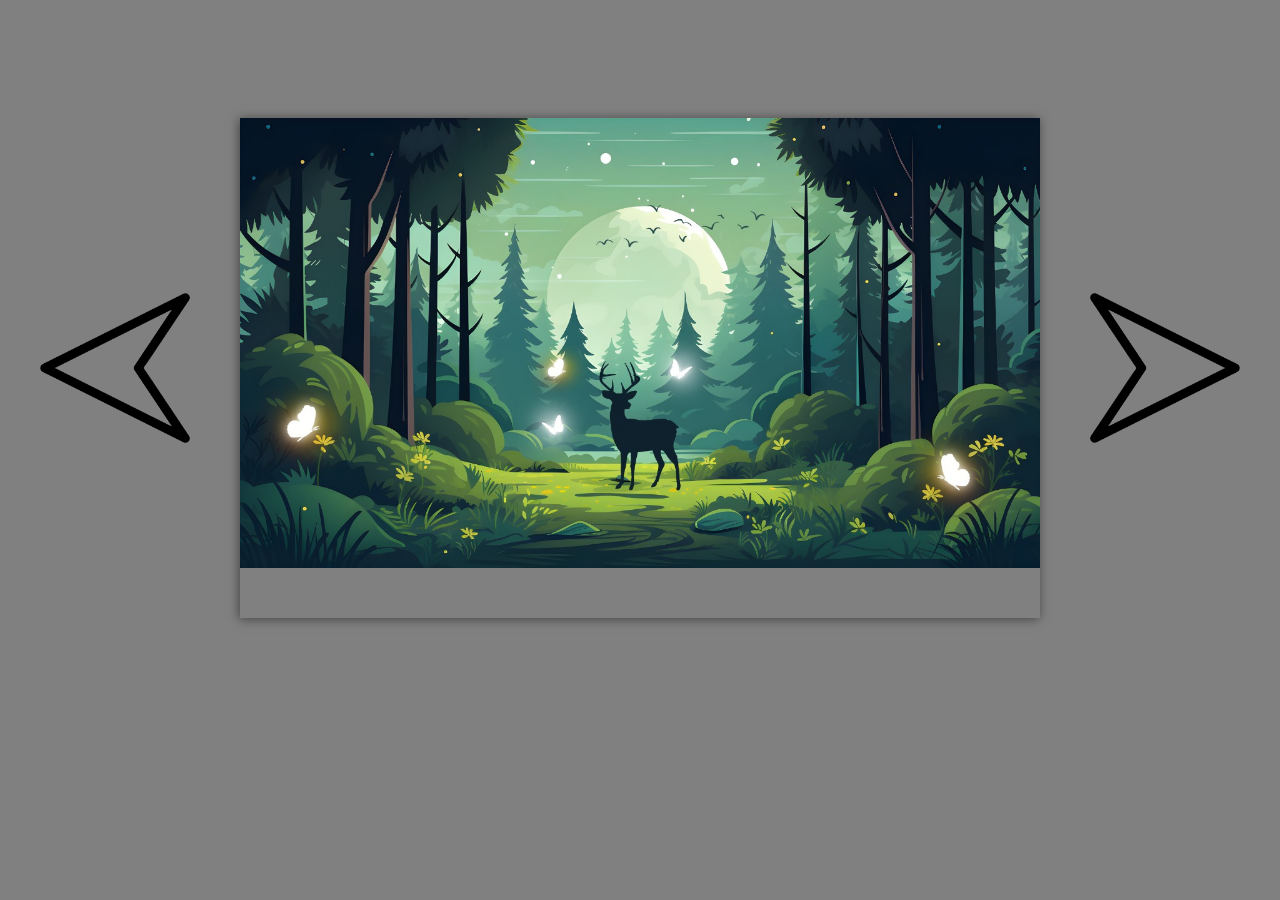
<file: Image_ slider/index.html>
<!DOCTYPE html>
<html lang="en">
<head>
    <meta charset="UTF-8">
    <meta name="viewport" content="width=device-width, initial-scale=1.0">
    <title>Slider</title>
    <link rel="stylesheet" href="style.css">
</head>
<body>
    <div class="container"><img src="arrow.png" class="arrow left">
        <div class="frame">
            <div class="slider">
              <img src="image1.jpeg" class="image">
              <img src="image2.jpeg" class="image">
              <img src="image3.jpeg" class="image">
              
              
              
              
            </div>
        </div>
    <img src="arrow.png" class="arrow right"></div>
    

    <script src="script.js"></script>
</body>
</html>
</file>
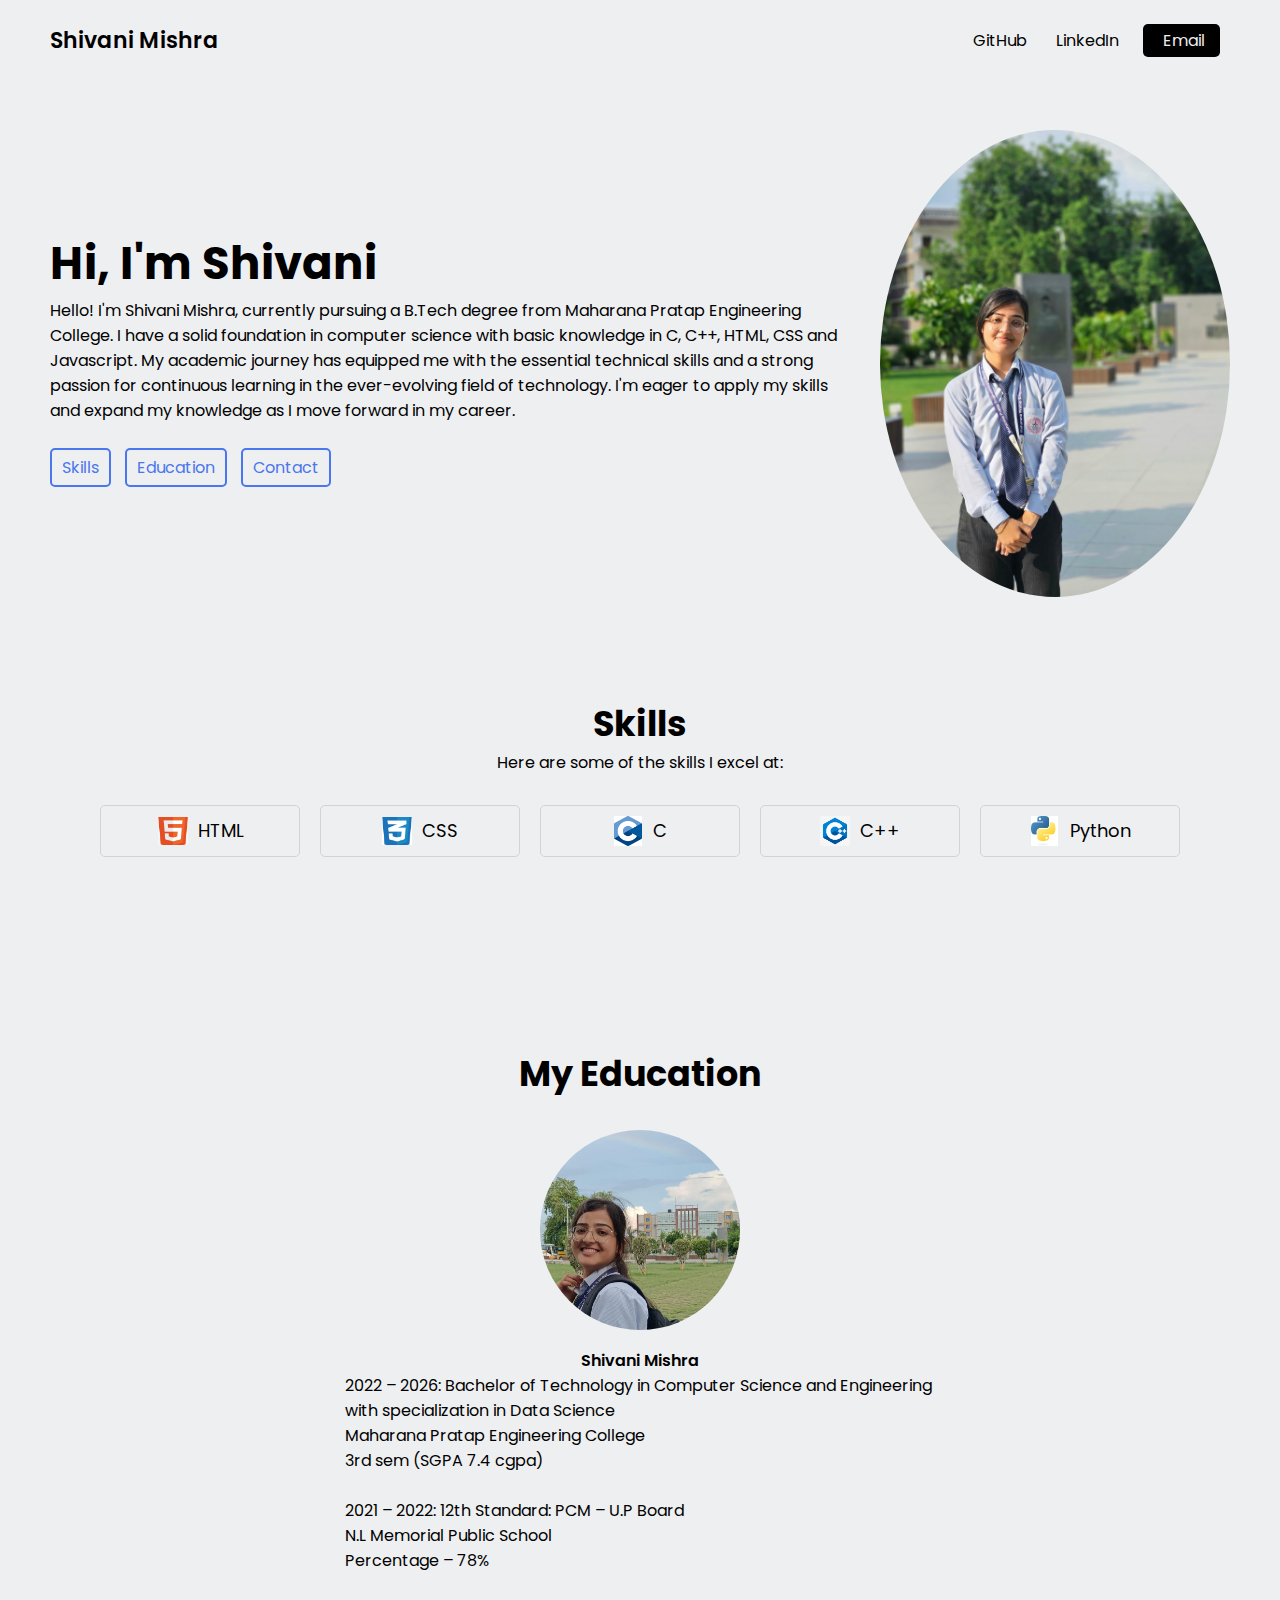
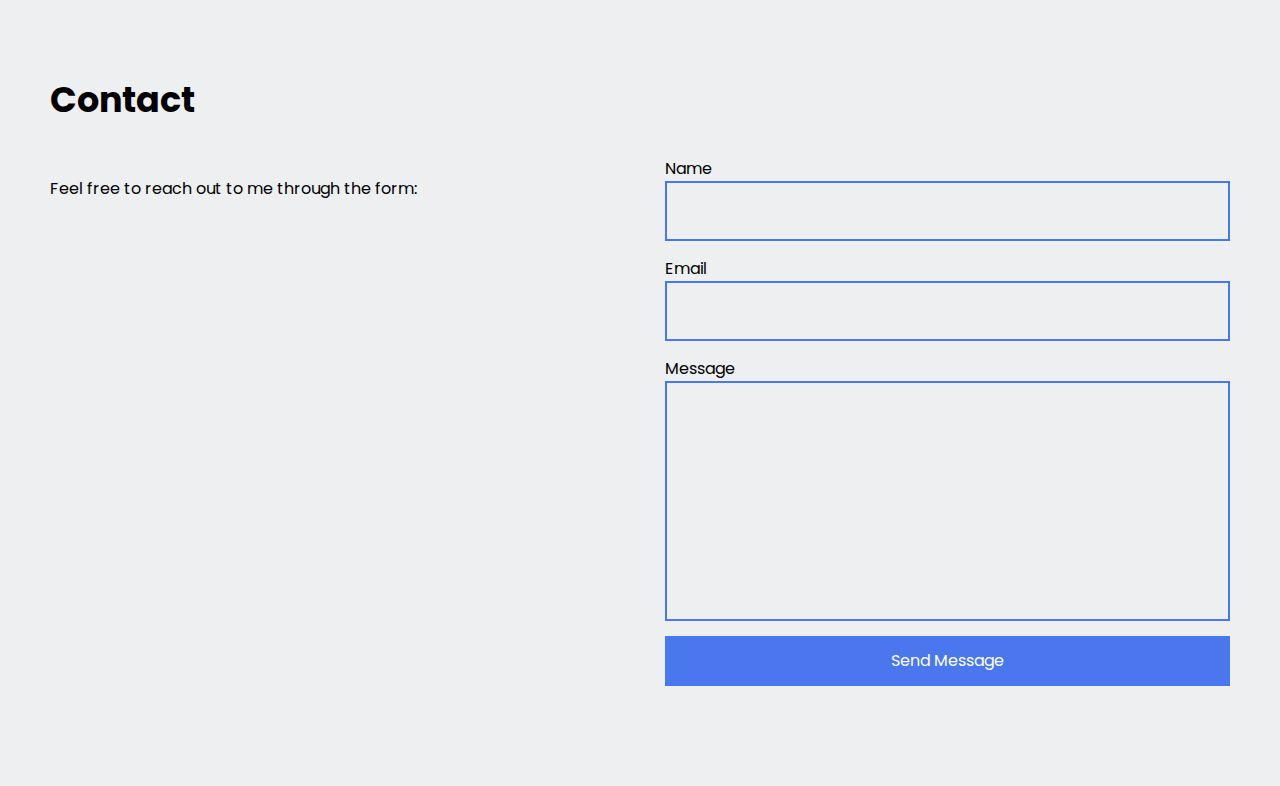
<file: porfolio website/index.html>
<!DOCTYPE html>
<html lang="en">

<head>
    <meta charset="UTF-8">
    <meta name="viewport" content="width=device-width, initial-scale=1.0">
    <link rel="preconnect" href="https://fonts.googleapis.com">
    <link rel="preconnect" href="https://fonts.gstatic.com" crossorigin>
    <link href="https://fonts.googleapis.com/css2?family=Poppins:wght@100;200;300;400;500;600;700;800;900&display=swap" rel="stylesheet">
    <link rel="stylesheet" href="https://cdnjs.cloudflare.com/ajax/libs/font-awesome/6.6.0/css/all.min.css" integrity="sha512-Kc323vGBEqzTmouAECnVceyQqyqdsSiqLQISBL29aUW4U/M7pSPA/gEUZQqv1cwx4OnYxTxve5UMg5GT6L4JJg==" crossorigin="anonymous" referrerpolicy="no-referrer">
    <link rel="stylesheet" href="style.css">
    <title>Portfolio Website</title>
</head>

<body>
    <!-- Navbar -->
    <nav>
        <div class="left">
            <a href="/">Shivani Mishra</a>
        </div>
        <div class="right">
            <a href="http://github.com" target="_blank" rel="noopener noreferrer">
                <i class="fa-brands fa-github"></i>
                <span>GitHub</span>
            </a>
            <a href="http://linkedin.com" target="_blank" rel="noopener noreferrer">
                <i class="fa-brands fa-linkedin"></i>
                <span>LinkedIn</span>
            </a>
            <a href="mailto:abhaexample@gmail.com">
                <i class="fa-solid fa-envelope"></i>
                <span>Email</span>
            </a>
        </div>
    </nav>

    <main>
        <!-- Section 1: My Profile -->
        <section class="hero-section">
            <div class="text">
                <h2>Hi, I'm Shivani</h2>
                <p>Hello! I'm Shivani Mishra, currently pursuing a B.Tech degree from Maharana Pratap Engineering College. I have a solid foundation in computer science with basic knowledge in C, C++, HTML, CSS and Javascript. My academic journey has equipped me with the essential technical skills and a strong passion for continuous learning in the ever-evolving field of technology. I'm eager to apply my skills and expand my knowledge as I move forward in my career.</p>
                <div class="links">
                    <a href="#skills">
                        <i class="fa-solid fa-code"></i>
                        <span>Skills</span>
                    </a>
                    <a href="#education">
                        <i class="fa-solid fa-school"></i>
                        <span>Education</span>
                    </a>
                    <a href="#contact">
                        <i class="fa-solid fa-envelope"></i>
                        <span>Contact</span>
                    </a>
                </div>
            </div>
            <div class="headshot">
                <img src="images/image.jpeg" alt="Abha Yadav Headshot">
            </div>
        </section>

        <!-- Section 2: Skills -->
        <section id="skills" class="skill-section">
            <h2>Skills</h2>
            <div class="text">
               <p>Here are some of the skills I excel at:</p>
            </div>
            <div class="cells">
                <div class="cell">
                    <img src="images/html logo.webp" alt="HTML Logo">
                    <span>HTML</span>
                </div>
                <div class="cell">
                    <img src="images/css logo.webp" alt="CSS Logo">
                    <span>CSS</span>
                </div>
                <div class="cell">
                    <img src="images/c logo.webp" alt="C Logo">
                    <span>C</span>
                </div>
                <div class="cell">
                    <img src="images/c++ logo.webp" alt="C++ Logo">
                    <span>C++</span>
                </div>
                <div class="cell">
                    <img src="images/python logo.webp" alt="Python Logo">
                    <span>Python</span>
                </div>
            </div>
        </section>

        <!-- Section 3: Education -->
        <section id="education" class="education-section">
            <h2>My Education</h2>
            <div class="group">
                <div class="person-details">
                    <img src="images/image1.jpeg" >
                    <p style="text-align: center;">Shivani Mishra</p>
                    <p>2022 – 2026: Bachelor of Technology in Computer Science and Engineering with specialization in Data Science<br>
                        Maharana Pratap Engineering College<br>
                        3rd sem (SGPA 7.4 cgpa)<br><br>
                        2021 – 2022: 12th Standard: PCM – U.P Board<br>
                        N.L Memorial Public School<br>
                        Percentage – 78%<br>
                    </p>
                </div>
            </div>
        </section>

        <!-- Section 4: Contact -->
        <section id="contact" class="contact-section">
            <h2>Contact</h2>
            <div class="group">
                <div class="text">
                    Feel free to reach out to me through the form:
                </div>
                <form>
                    <label for="name">Name</label>
                    <input type="text" id="name" name="name" required>

                    <label for="email">Email</label>
                    <input type="email" id="email" name="email" required>

                    <label for="message">Message</label>
                    <textarea id="message" name="message" cols="30" rows="10" required></textarea>

                    <button type="submit">Send Message</button>
                </form>
            </div>
        </section>
    </main>
</body>

</html>
</file>
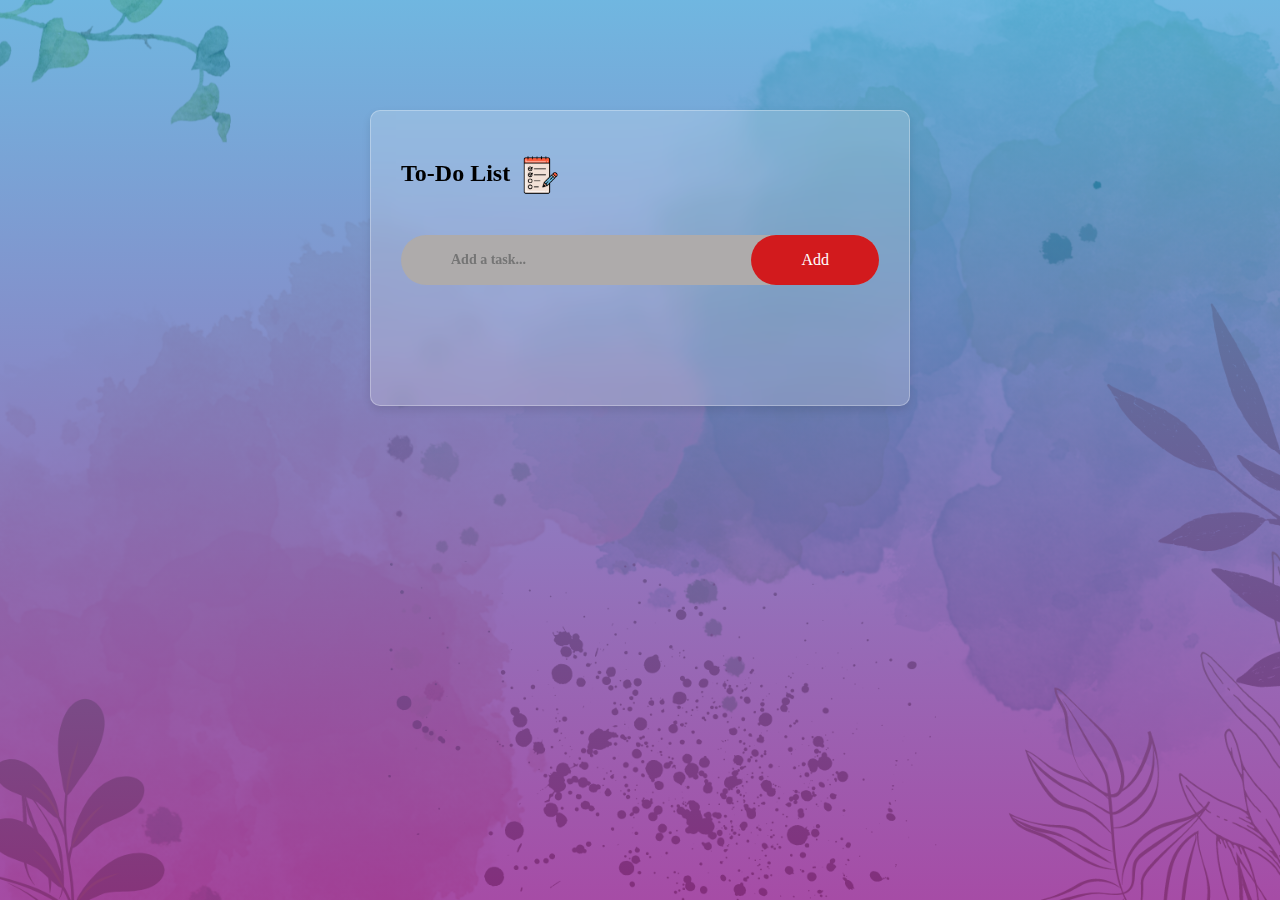
<file: to-do/New folder/Index.html>
<!DOCTYPE html>
<html lang="en">
<head>
    <meta charset="UTF-8">
    <meta name="viewport" content="width=device-width, initial-scale=1.0">
    <title>To-Do List</title>
    <link rel="stylesheet" href="style.css">
</head>
<body>
    <div class="container">
        <div class="todo-app">
            <h2>To-Do List <img src="imagess.png" alt="Image"></h2>
            <div class="row">
                <input type="text" id="input-box" placeholder="Add a task...">
                <button onclick="addTasks()">Add</button>
            </div>
            <ul id="list-container">
                <!-- <li class="checked">Task1</li> 
                <li class="checked">Task1</li> 
                <li class="checked">Task2</li> -->
            </ul>
        </div>
    </div>
    <script src="script.js"></script>
</body>
</html>
</file>
<file: Image_ slider/style.css>
body{
    background-color:gray;
    display: flex;
    align-items: center;
    justify-content: center;
    height: 80vh;

}
.container
{
    display: flex;
    align-items: center;
    gap: 50px;
}
.arrow
{
    height: 150px;
    cursor: pointer;

}
.right
{
    transform:rotate(180deg);
}
.frame
{
    width:800px;
    height:500px;
    overflow:hidden;
    box-shadow:-1px 1px 10px rgba(11, 2, 2, 0.5);
    

}
.slider
{
    display:flex;
    transition:all 1s ease;
}
.image
{
    width:100%;
    height:100%;
    object-fit: cover;

}
</file>
<file: porfolio website/style.css>
:root {
    --text-color: #000000;
    --link-color: #4a76ee;
    --background-color: #eeeff1;
}

* {
    margin: 0;
    padding: 0;
    box-sizing: border-box;
}

html {
    scroll-behavior: smooth;
}

body {
    font-family: "Poppins", sans-serif;
    background-color: var(--background-color);
    max-width: 1400px;
    margin: 0 auto;
}

a {
    color: var(--link-color);
    text-decoration: none;
}

/* Navbar */
nav {
    display: flex;
    justify-content: space-between;
    padding: 0 50px;
    align-items: center;
    height: 80px;
}

nav .left a {
    color: var(--text-color);
    font-size: 22px;
    font-weight: 600;
}

nav .right a {
    color: var(--text-color);
    margin: 0 10px;
}

nav .right a:last-child {
    color: var(--background-color);
    background-color: var(--text-color);
    padding: 5px 15px;
    border-radius: 5px;
}

nav .right a span {
    margin-left: 5px;
}

/* Hero Section */
.hero-section {
    display: flex;
    justify-content: space-between;
    align-items: center;
    padding: 0 50px;
    margin: 50px 0;
    gap: 40px;
    margin-bottom: 100px;
}

.hero-section .text {
    flex: 5;
}

.hero-section .text h2 {
    font-size: 45px;
}

.hero-section .text .links {
    margin-top: 25px;
}

.hero-section .text .links a {
    display: inline-block;
    padding: 5px 10px;
    border: 2px solid var(--link-color);
    border-radius: 5px;
    margin-right: 10px;
    margin-bottom: 10px;
    transition: .1s;
}

.hero-section .text .links a:hover {
    color: var(--text-color);
    border: 2px solid var(--text-color);
}

.hero-section .headshot {
    flex: 2;
    display: flex;
    justify-content: right;
}

.hero-section .headshot img {
    width: 350px;
    border-radius: 50%;
}

/* Skills Section */
.skill-section {
    padding: 0 50px;
    margin-bottom: 180px;
}

.skill-section h2 {
    text-align: center;
    font-size: 35px;
}

.skill-section .text {
    text-align: center;
    margin-bottom: 20px;
}

.skill-section .cells {
    display: flex;
    justify-content: center;
    flex-wrap: wrap;
}

.skill-section .cells .cell {
    display: flex;
    justify-content: center;
    align-items: center;
    gap: 10px;
    width: 200px;
    padding: 10px 20px;
    margin: 10px;
    border: 1.5px solid #d3d3d3;
    border-radius: 5px;
}

.skill-section .cells .cell img {
    width: 30px;
    height: 30px;
    object-fit: contain;
    border-radius: 2px;
}

.skill-section .cells .cell span {
    font-size: 18px;
}

/* Education Section */
.education-section {
    padding: 0 50px;
    margin-bottom: 100px;
    display: flex;
    flex-direction: column;
    width: 100%;
}

.education-section h2 {
    text-align: center;
    font-size: 35px;
    margin-bottom: 30px;
}

.education-section .group {
    display: flex;
    align-items: center;
    justify-content: center;
    gap: 50px;
    flex-wrap: wrap;
}

.education-section .group .person-details {
    /* text-align: center; */
    /* width: 30%; */
    display: flex;
    align-items: center;
    justify-content: center;
    flex-direction: column;
    flex: 2;
}

.education-section .group .person-details img {
    width: 200px;
    aspect-ratio: 1/1;
    object-fit: cover;
    border-radius: 50%;
    margin-bottom: 18px;
    /* margin-left: 40%; */
}

.education-section .group .person-details p {
    width: 50%;
    font-weight: 600;
}

.education-section .group .person-details p:last-child {
    font-weight: normal;
}

.education-section .group .text {
    flex: 8;
}

/* Contact Section */
.contact-section {
    padding: 0 50px;
    margin-bottom: 100px;
}

.contact-section h2 {
    font-size: 35px;
    margin-bottom: 30px;
}

.contact-section .group {
    display: flex;
    gap: 50px;
    flex-wrap: wrap;
}

.contact-section .group .text {
    flex: 3;
    margin-top: 20px;
}

.contact-section .group form {
    flex: 3;
    display: flex;
    flex-direction: column;
}

.contact-section .group form input,
.contact-section .group form textarea {
    font-family: "Poppins", sans-serif;
    border: 2px solid var(--link-color);
    background-color: transparent;
    padding: 18px;
    margin-bottom: 15px;
    outline: none;
    resize: none;
}

.contact-section .group form button {
    font-size: 16px;
    font-family: "Poppins", sans-serif;
    color: #fff;
    background-color: var(--link-color);
    border: none;
    height: 50px;
    cursor: pointer;
    transition: .1s;
}

.contact-section .group form button:hover {
    filter: brightness(.9);
}


@media (max-width: 850px) {
    /* Hero Section */
    .hero-section .text h2 {
        font-size: 35px;
    }
}

@media (max-width: 740px) {
    /* Hero Section */
    .hero-section {
        flex-direction: column-reverse;
    }

    .hero-section .headshot img {
        width: 300px;
    }

    /* Education Section */
    .education-section {
        text-align: center;
    }

    .education-section .group {
        flex-direction: column;
    }

    /* Contact Section */
    .contact-section .group {
        flex-direction: column;
    }
}

@media (max-width: 600px) {
    /* Navbar */
    nav {
        padding: 0 20px;
    }

    nav .right a {
        font-size: 18px;
    }

    nav .right a:last-child {
        color: var(--text-color);
        background-color: transparent;
        padding: 0;
    }

    nav .right a span {
        display: none;
    }

    /* Hero Section */
    .hero-section {
        padding: 0 20px;
    }

    .hero-section .text h2 {
        font-size: 30px;
    }

    /* Skills Section */
    .skill-section {
        padding: 0 20px;
    }

    .skill-section .cells .cell span {
        font-size: 16px;
    }

    /* Education Section */
    .education-section {
        padding: 0 20px;
    }

    /* Contact Section */
    .contact-section {
        padding: 0 20px;
    }
}
</file>
<file: to-do/New folder/style.css>
* {
    margin: 0;
    padding: 0;
    font-family: "Lucida Handwriting", cursive;
    box-sizing: border-box;
}

.container {
    width: 100%;
    min-height: 100vh;
    background: 
    linear-gradient(rgba(51, 152, 211, 0.7), rgba(128, 0, 128, 0.7)),
    url('background.png');
    background-size: cover;
    background-position: center;
    padding: 10px;
}

.todo-app {
    width: 100%;
    max-width: 540px;
    background: rgba(255, 255, 255, 0.2); /* Semi-transparent white */
    border-radius: 10px;
    padding: 40px 30px 70px;
    margin: 100px auto 20px;
    box-shadow: 0 4px 8px rgba(0, 0, 0, 0.1); /* Subtle shadow for depth */
    backdrop-filter: blur(10px); /* Glass effect */
    -webkit-backdrop-filter: blur(10px); /* Safari support */
    border: 1px solid rgba(255, 255, 255, 0.3); /* Light border for contrast */
}

.todo-app h2 {
    color: black;
    display: flex;
    align-items: center;
    margin-bottom: 20px;
}

.todo-app img {
    width: 40px;
    height: 40px;
    margin-left: 8px;
    margin-top: 4px;
}

.row {
    display: flex;
    align-items: center;
    justify-content: space-between;
    background: #aeabab;
    border-radius: 30px;
    padding-left: 40px;
    margin-bottom: 50px;
    margin-top: 40px;
}

input {
    flex: 1;
    border: none;
    outline: none;
    background: transparent;
    padding: 10px;
    font-size: 14px;
    font-weight: bold;
}

button {
    background-color: rgb(210, 26, 29);
    color: white;
    border: none;
    outline: none;
    border-radius: 40px;
    padding: 16px 50px;
    font-size: 16px;
    cursor: pointer;
}

ul li {
    list-style: none;
    font-size: 17px;
    padding: 12px 8px 12px 50px;
    margin-left: 5px;
    user-select: none;
    cursor: pointer;
    position: relative;
}

ul li::before {
    content: '';
    position: absolute;
    left: 8px;
    top: 12px;
    width: 28px;
    height: 28px;
    border-radius: 50%;
    background-image: url(emptycircle.png);
    background-size: cover;
    background-position: center;
}

ul li.checked {
    color: brown;
    text-decoration: line-through;
}

ul li.checked::before {
    background-image: url(checked.png);
}

ul li span {
    position: absolute;
    right: 0;
    top: 5px;
    width: 40px;
    height: 40px;
    font-size: 22px;
    color: #555;
    line-height: 40px;
    text-align: center;
    border-radius: 50%;
}

ul li span:hover {
    background: #555;
    color: white;
</file>
